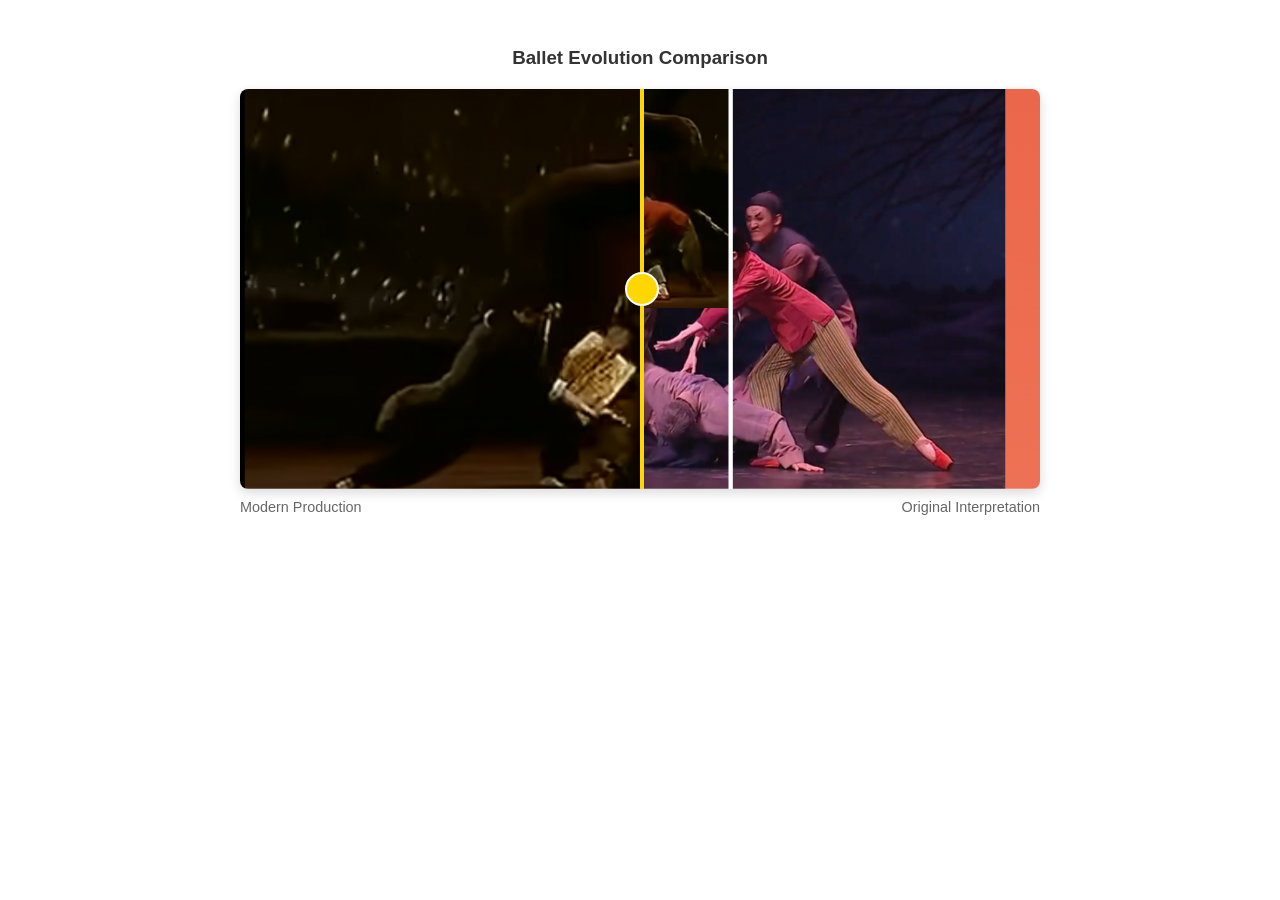
<file: photo.html>
<!DOCTYPE html>
<html lang="en">
<head>
<meta charset="UTF-8">
<meta name="viewport" content="width=device-width, initial-scale=1.0">
<title>Photo Comparison Slider</title>
<style>
    body {
        font-family: Arial, sans-serif;
        padding: 20px;
    }

    .photo-comparison-container {
        max-width: 800px;
        margin: 0 auto 40px auto;
    }

    .photo-comparison-container h3 {
        text-align: center;
        margin-bottom: 20px;
        color: #333;
    }

    .photo-comparison {
        position: relative;
        width: 100%;
        height: 400px;
        overflow: hidden;
        border-radius: 8px;
        box-shadow: 0 4px 12px rgba(0,0,0,0.15);
    }

    .photo-wrapper {
        position: relative;
        width: 100%;
        height: 100%;
    }

    .photo {
        position: absolute;
        top: 0;
        left: 0;
        width: 100%;
        height: 100%;
        object-fit: cover;
    }

    .old-photo {
        z-index: 1;
        clip-path: inset(0 50% 0 0);
    }

    .new-photo {
        z-index: 2;
        clip-path: inset(0 0 0 50%);
    }

    .comparison-slider {
        position: absolute;
        top: 0;
        left: 0;
        width: 100%;
        height: 100%;
        margin: 0;
        opacity: 0;
        z-index: 3;
        cursor: pointer;
    }

    .slider-handle {
        position: absolute;
        top: 0;
        left: 50%;
        width: 4px;
        height: 100%;
        background-color: #FFD700;
        z-index: 4;
        pointer-events: none;
    }

    .slider-handle::after {
        content: '';
        position: absolute;
        top: 50%;
        left: 50%;
        transform: translate(-50%, -50%);
        width: 30px;
        height: 30px;
        border-radius: 50%;
        background-color: #FFD700;
        border: 2px solid white;
    }

    .comparison-labels {
        display: flex;
        justify-content: space-between;
        margin-top: 10px;
        font-size: 0.9em;
        color: #666;
    }

    @media (max-width: 900px) {
        .photo-comparison {
            height: 250px;
        }
    }
</style>
</head>
<body>

<div class="photo-comparison-container">
    <h3>Ballet Evolution Comparison</h3>
    <div class="photo-comparison">
        <div class="photo-wrapper">
            <img src="Old WHG.png" alt="Original White Hair Girl Ballet" class="photo old-photo">
            <img src="New WHG.png" alt="Modern White Hair Girl Ballet" class="photo new-photo">
        </div>
        <input type="range" min="0" max="100" value="50" class="comparison-slider">
        <div class="slider-handle"></div>
    </div>
    <div class="comparison-labels">
        <span>Modern Production</span>
        <span>Original Interpretation</span>
    </div>
</div>

<script>
const slider = document.querySelector('.comparison-slider');
const oldPhoto = document.querySelector('.old-photo');
const newPhoto = document.querySelector('.new-photo');
const handle = document.querySelector('.slider-handle');

slider.addEventListener('input', (e) => {
    const value = e.target.value;
    oldPhoto.style.clipPath = `inset(0 ${100 - value}% 0 0)`;
    newPhoto.style.clipPath = `inset(0 0 0 ${value}%)`;
    handle.style.left = value + '%';
});
</script>

</body>
</html>
</file>
